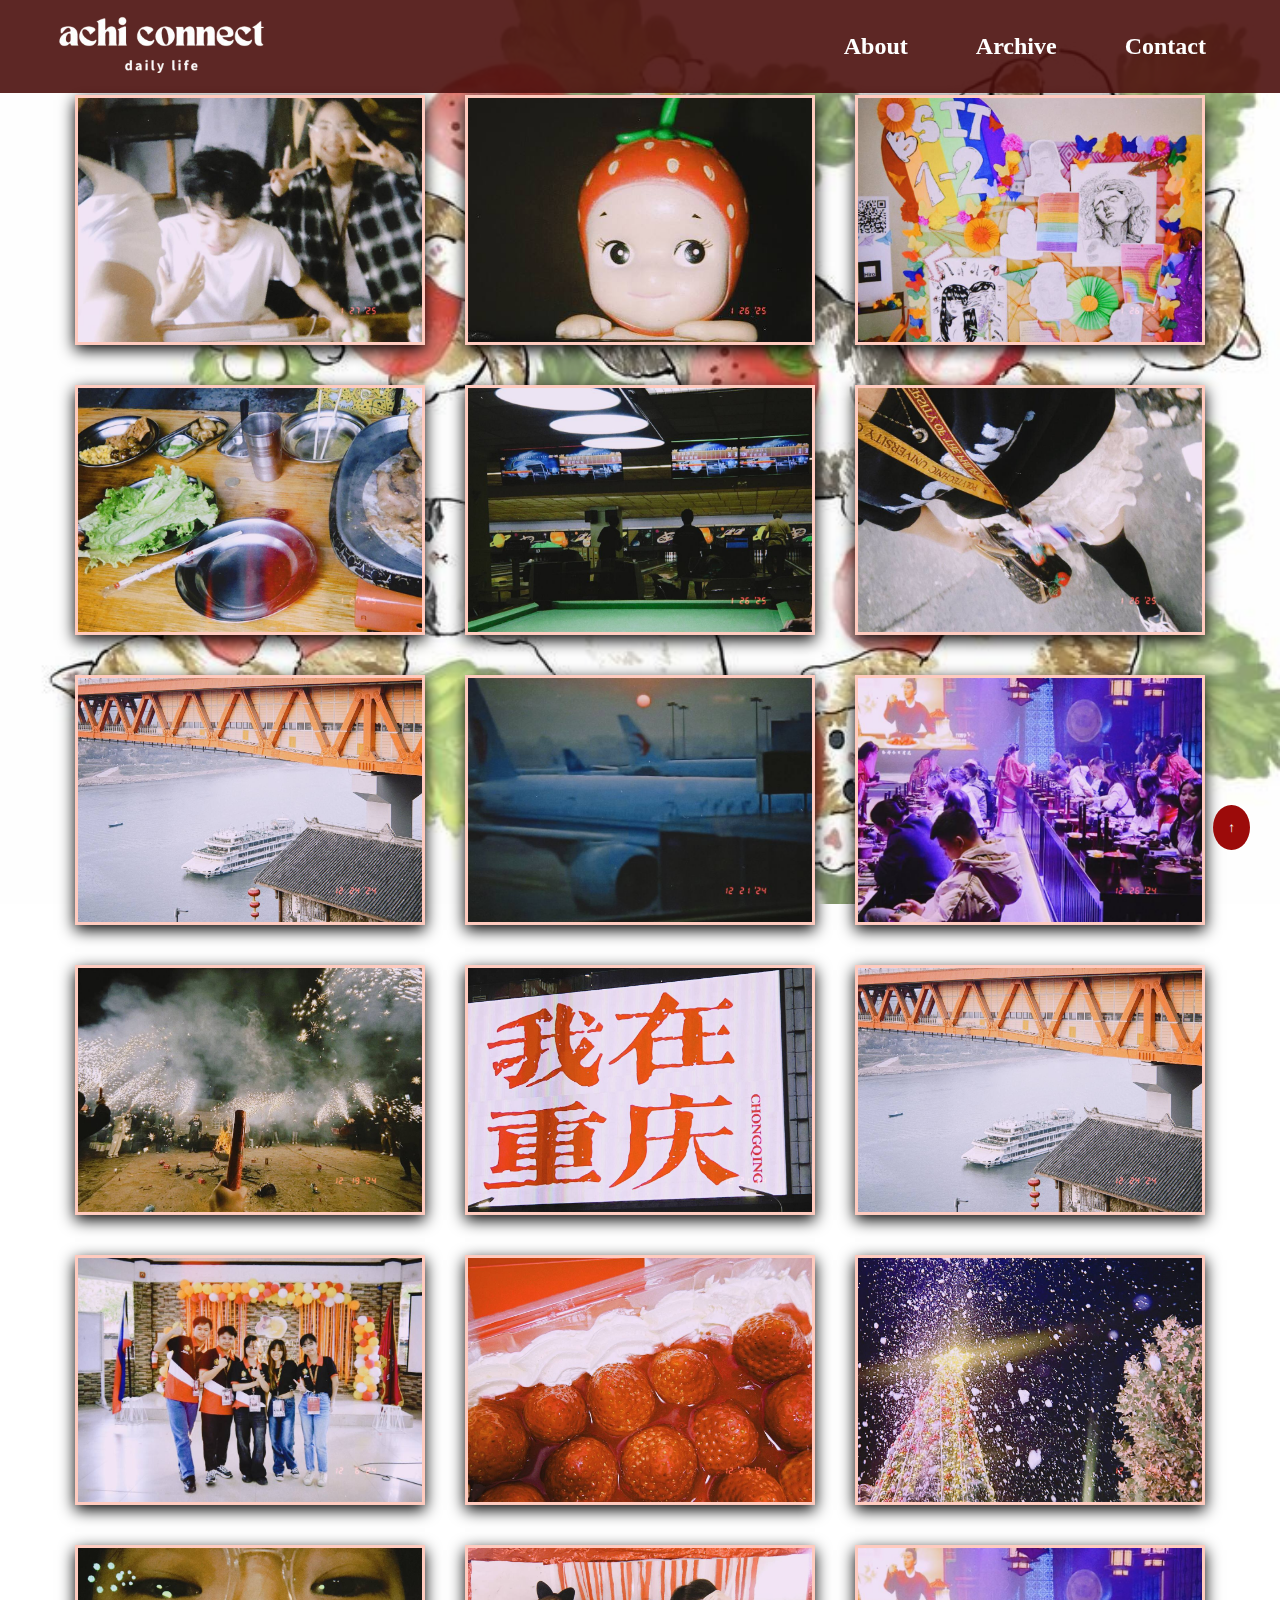
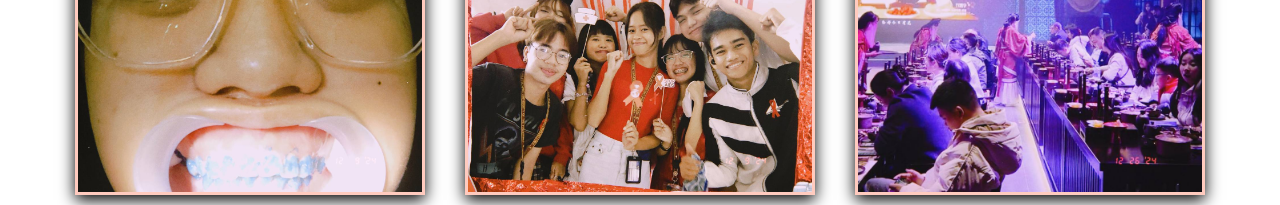
<file: archive.html>
<!DOCTYPE html>
<html lang="en-US">
<head>
  <meta charset="UTF-8">
  <meta http-equiv="X-UA-Compatible" content="IE=edge">
  <meta name="viewport" content="width=device-width, initial-scale=1.0">
  <link rel="shortcut icon" type="image/png" href="assets/logo.png">
  <link rel="stylesheet" href="archive.css">
  <title>Archive</title>
</head>
<body>
  <nav>
    <div class="nav__content">
      <div class="logo"><a href="index.html"><img src="assets/complete_white.png" alt="Achi Connect" title="Home"></a></div>
      <input type="checkbox" id="nav-toggle" class="nav-toggle">
      <label for="nav-toggle" class="nav-toggle-label">
        <span></span>
      </label>
      <ul>
        <li><a href="index.html#about">About</a></li>
        <li><a href="archive.html">Archive</a></li>
        <li><a href="index.html#contact">Contact</a></li>
      </ul>
    </div>
  </nav>
  
  <div class="container">
    <div class="image-container">
      <div class="image"><img src="archive/01.jpg" alt="Day 1"></div>
      <div class="image"><img src="archive/02.jpg" alt="Day 2"></div>
      <div class="image"><img src="archive/03.jpg" alt="Day 3"></div>
      <div class="image"><img src="archive/04.jpg" alt="Day 4"></div>
      <div class="image"><img src="archive/05.jpg" alt="Day 5"></div>
      <div class="image"><img src="archive/06.jpg" alt="Day 6"></div>
      <div class="image"><img src="archive/07.jpg" alt="Day 7"></div>
      <div class="image"><img src="archive/08.jpg" alt="Day 8"></div>
      <div class="image"><img src="archive/09.jpg" alt="Day 9"></div>
      <div class="image"><img src="archive/10.jpg" alt="Day 10"></div>
      <div class="image"><img src="archive/11.jpg" alt="Day 11"></div>
      <div class="image"><img src="archive/12.jpg" alt="Day 12"></div>
      <div class="image"><img src="archive/13.jpg" alt="Day 13"></div>
      <div class="image"><img src="archive/14.jpg" alt="Day 14"></div>
      <div class="image"><img src="archive/15.jpg" alt="Day 15"></div>
      <div class="image"><img src="archive/16.jpg" alt="Day 16"></div>
      <div class="image"><img src="archive/17.jpg" alt="Day 17"></div>
      <div class="image"><img src="archive/18.jpg" alt="Day 18"></div>
    </div>
    <div class="popup-image">
      <span>&times;</span>
      <img src="archive/01.jpg" alt="">
    </div>
  </div>
  
  <button onclick="scrollToTop()">&#8593</button>
  
  <script type="text/javascript" src="script.js" defer></script>
</body>
</html>
</file>
<file: archive.css>
:root {
  --primary-color: #ffcbbf;
  --primary-color-dark: #bcd3f9;
  --secondary-color: #626c3b;
  --text-dark: #9c0b0a;
  --text-light: #150c09;
  --extra-light: #faf5ff;
  --max-width: 1200px;
}

* {
  padding: 0;
  margin: 0;
  box-sizing: border-box;
}

a {
  text-decoration: none;
}

html, body {
  height: 100%;
  margin: 0;   
  padding: 0;  
  box-sizing: border-box; 
}

body {
  background-image: url('assets/archive_bg.jpg'); 
  background-size: cover; 
  background-position: center center; 
  background-repeat: no-repeat;
  background-attachment: fixed;
  overflow-y: auto; 
  min-height: 100%; 
  display: flex; 
  flex-direction: column; 
}

nav {
  width: 100%;
  position: fixed;
  top: 0;
  left: 0;
  background-color: rgba(75, 16, 13, 0.9);
  z-index: 99;
}

.nav__content {
  max-width: var(--max-width);
  margin: auto;
  padding: 1rem 1rem;
  display: flex;
  align-items: center;
  justify-content: space-between;
}

nav .logo img {
  width: 210px; 
  height: auto; 
}
  
nav .logo a:hover {
  color: var(--secondary-color);
}

nav input {
  display: none;
}

ul {
  display: flex;
  align-items: center;
  gap: 2rem;
  list-style: none;
  transition: left 0.3s;
}

ul li a {
  padding: 1rem 1rem;
  border: 2px solid transparent;
  text-decoration: none;
  font-size: 1.5rem;
  font-weight: 800;
  color: white;
  transition: 0.3s;
}

ul li a:hover {
  border-top-color: var(--secondary-color);
  border-bottom-color: var(--secondary-color);
  color: var(--secondary-color);
}

.container .image-container {
  display: flex;
  flex-wrap: wrap;
  gap: 40px;
  justify-content: center;
  padding: 10px;
  margin-top: 85px;
}

.container .image-container .image {
  height: 250px;
  width: 350px;
  border: 3px solid #ffcbbf;
  box-shadow: 0 5px 15px black;
  overflow: hidden;
  cursor: pointer;
}

.container .image-container .image img {
  height: 100%;
  width: 100%;
  object-fit: cover;
  transition: 0.2s linear;
}

.container .image-container .image:hover img {
  transform: scale(1.1);
}

.container .popup-image {
  position: fixed;
  top: 0;
  left: 0;
  background: rgba(255, 24, 24, 0.2);
  height: 100%;
  width: 100%;
  z-index: 100;
  display: none;
}

.container .popup-image span {
  position: absolute;
  top: 0;
  right: 10px;
  font-size: 40px;
  font-weight: bolder;
  color: rgb(0, 0, 0);
  cursor: pointer;
  z-index: 100;
}

.container .popup-image img {
  position: absolute;
  top: 50%;
  left: 50%;
  transform: translate(-50%, -50%);
  border: 5px solid white;
  border-radius: 5px;
  width: 750px;
  object-fit: cover;
}

button {
  background-color: #9c0b0a; 
  color: white;
  padding: 15px;
  border: none;
  border-radius: 100%;
  cursor: pointer;
  position: fixed;
  bottom: 50px;
  right: 30px;
  z-index: 1000;
}

@media (max-width: 768px) {
  .container .popup-image img {
    width: 95%;
  }
}


.nav-toggle {
  display: none;
}

.nav-toggle-label {
  display: none;
  width: 30px; 
  height: 30px; 
  position: relative;
  cursor: pointer;
  z-index: 1000;
}

.nav-toggle-label span,
.nav-toggle-label span::before,
.nav-toggle-label span::after {
  display: block;
  background-color: white;
  height: 3px;
  width: 100%;
  border-radius: 3px;
  position: absolute;
  transition: all 0.3s;
}

.nav-toggle-label span::before,
.nav-toggle-label span::after {
  content: '';
}

.nav-toggle-label span::before {
  top: -8px;
}

.nav-toggle-label span::after {
  bottom: -8px;
}

.nav-toggle:checked + .nav-toggle-label span {
  background-color: transparent;
}

.nav-toggle:checked + .nav-toggle-label span::before {
  transform: translateY(8px) rotate(45deg);
}

.nav-toggle:checked + .nav-toggle-label span::after {
  transform: translateY(-8px) rotate(-45deg);
}

@media (max-width: 750px) {
  .nav-toggle-label {
    display: block;
  }

  .nav__content {
    justify-content: space-between; 
  }

  ul {
    position: absolute;
    width: 100%;
    height: 100vh;
    left: -100%;
    top: 0;
    background-color: rgba(75, 16, 13, 0.9);
    flex-direction: column;
    justify-content: center;
    align-items: center;
    transition: left 0.3s;
  }

  .nav-toggle:checked ~ ul {
    left: 0;
  }

  ul li a {
    font-size: 1.25rem;
  }
}
</file>
